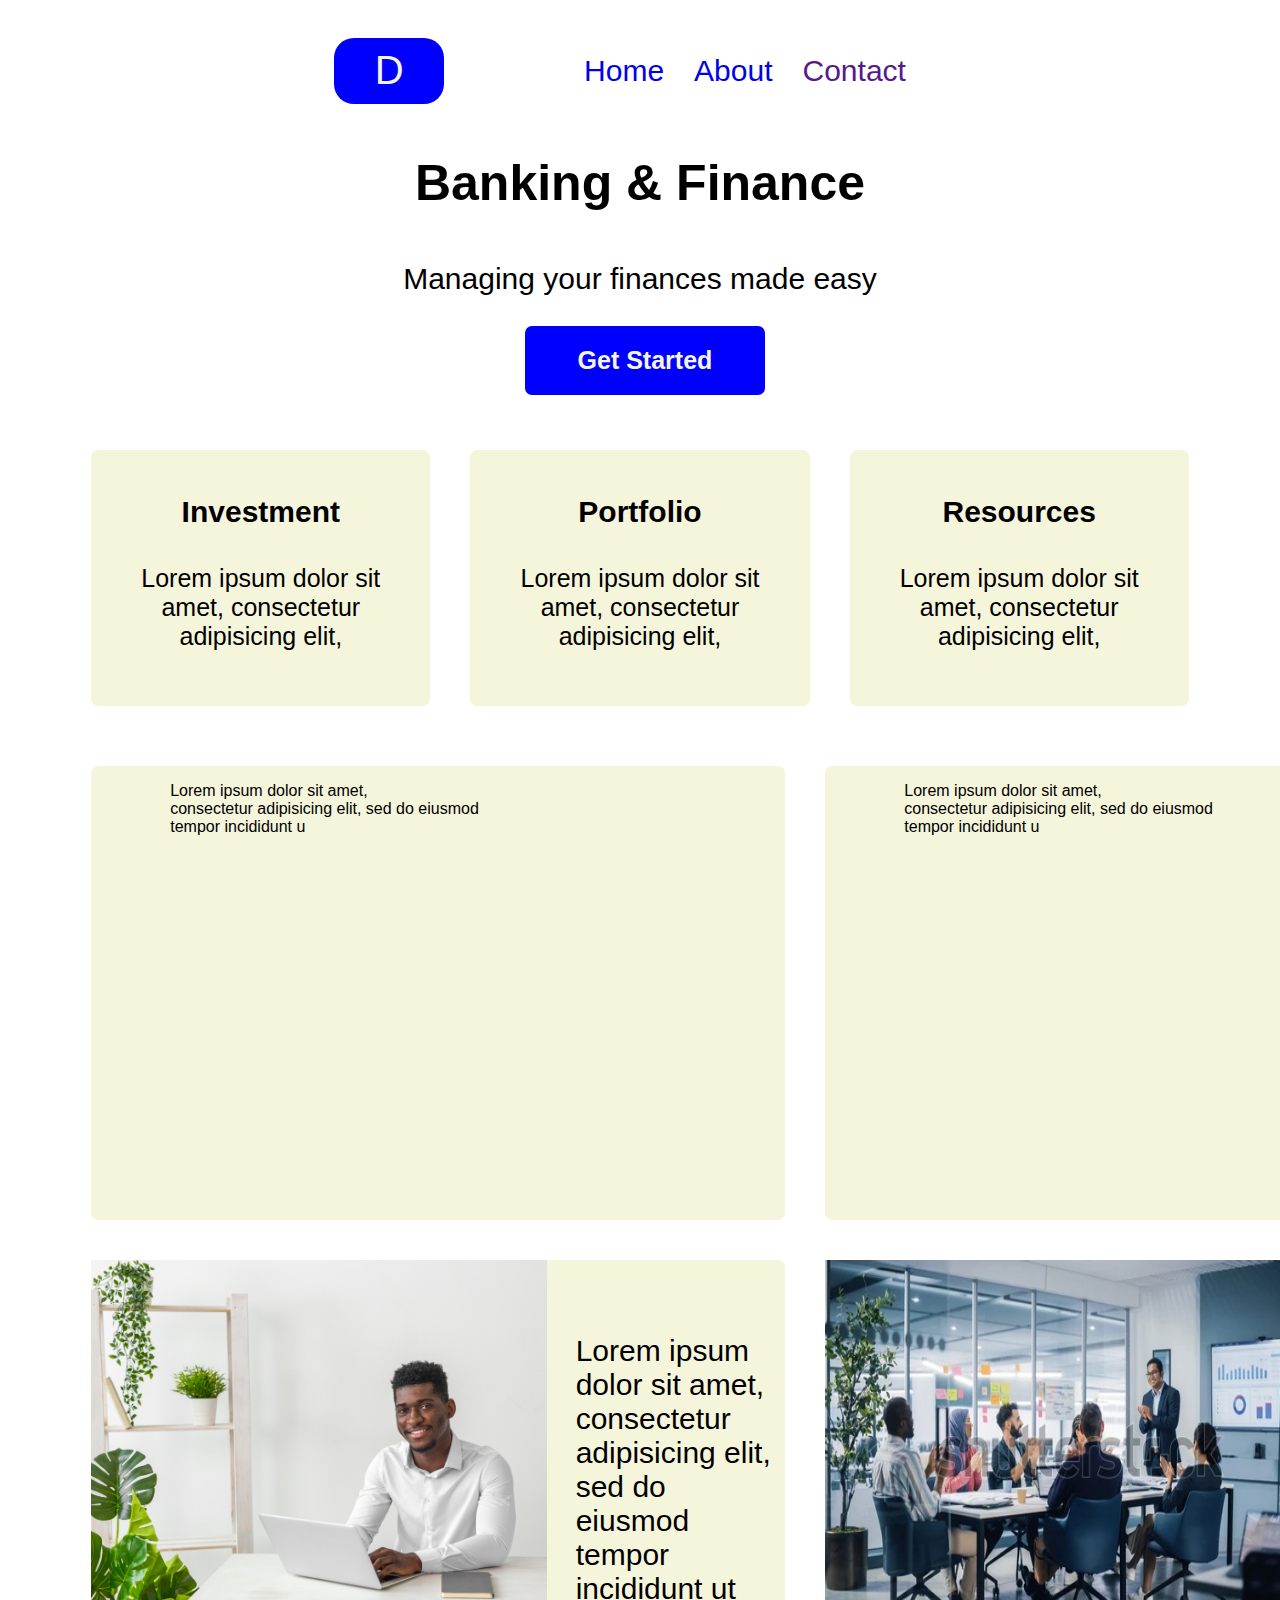
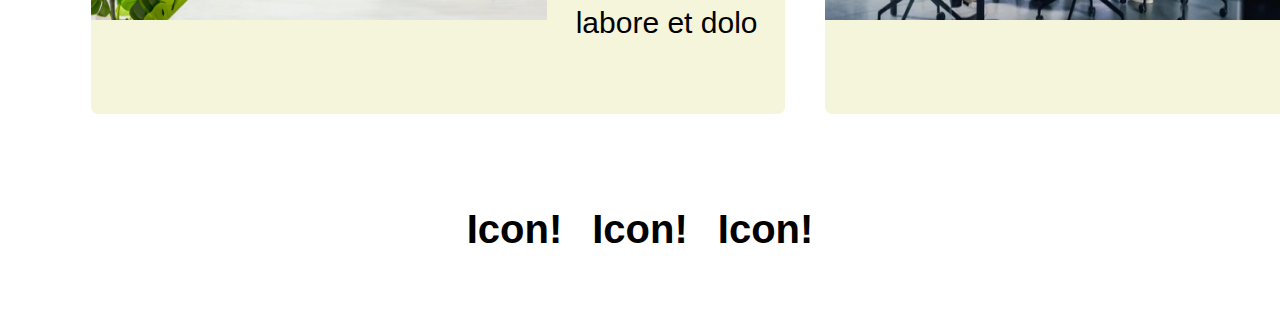
<file: index.html>
<!DOCTYPE html>
<html>
<head>
	<meta charset="utf-8">
	<meta name="viewport" content="width=device-width, initial-scale=1">
	<title>Portfolio Invesment Page</title>
	<link rel="stylesheet" type="text/css" href="styles.css">
</head>
<body>
  <header>
  	  <div class="nav">
  	  	 <div class="logo">D</div>
  	  	 <ul>
  	  	 	<li><a href="home.html">Home</a></li>
  	  	 	<li><a href="about.html">About</a></li>
  	  	 	<li><a href="">Contact</a></li>
  	  	 </ul>
  	  </div>


  	  <div class="banking">
  	  	
  	  	  <h1>Banking & Finance</h1>
  	  	  <p>Managing your finances made easy</p>
          <h3>Get Started</h3>
  	  </div>

  </header>

<main>
	<section class="one">
		<div>
			<h2>Investment</h2>
			<p>Lorem ipsum dolor sit amet, consectetur <br> adipisicing elit, </p>
		</div>
		<div>
			<h2>Portfolio</h2>
			<p>Lorem ipsum dolor sit amet, consectetur <br> adipisicing elit, </p>
		</div>
		<div>
			<h2>Resources</h2>
			<p>Lorem ipsum dolor sit amet, consectetur <br> adipisicing elit, </p>
		</div>
	</section>

	<section class="two">
		<div><p class="quote"><blockquote>Lorem ipsum dolor sit amet, <br> consectetur adipisicing elit, sed do eiusmod <br>
		tempor incididunt u</blockquote></p></div>
		<div><p  class="quote"><blockquote>Lorem ipsum dolor sit amet, <br> consectetur adipisicing elit, sed do eiusmod <br>
		tempor incididunt u</blockquote></p></div></div>
		<div>
			<img src="./image/man.jpg" width="300px" height="180px" alt="a man in office">

			<p class="float">Lorem ipsum dolor sit amet, consectetur <br> adipisicing elit, sed do eiusmod <br>
			tempor incididunt ut labore et dolo</p>
		</div>
		<div>
			<img src="./image/back.jpg" width="300px" height="180px" alt="office">

			<p class="float">Lorem ipsum dolor sit amet, consectetur <br> adipisicing elit, sed do eiusmod <br>
			tempor incididunt ut labore et dolo</p>
		</div>
		
	</section>

</main>

<footer>
	<h4>Icon!</h4>
	<h4>Icon!</h4>
	<h4>Icon!</h4>
</footer>

</body>
</html>
</file>
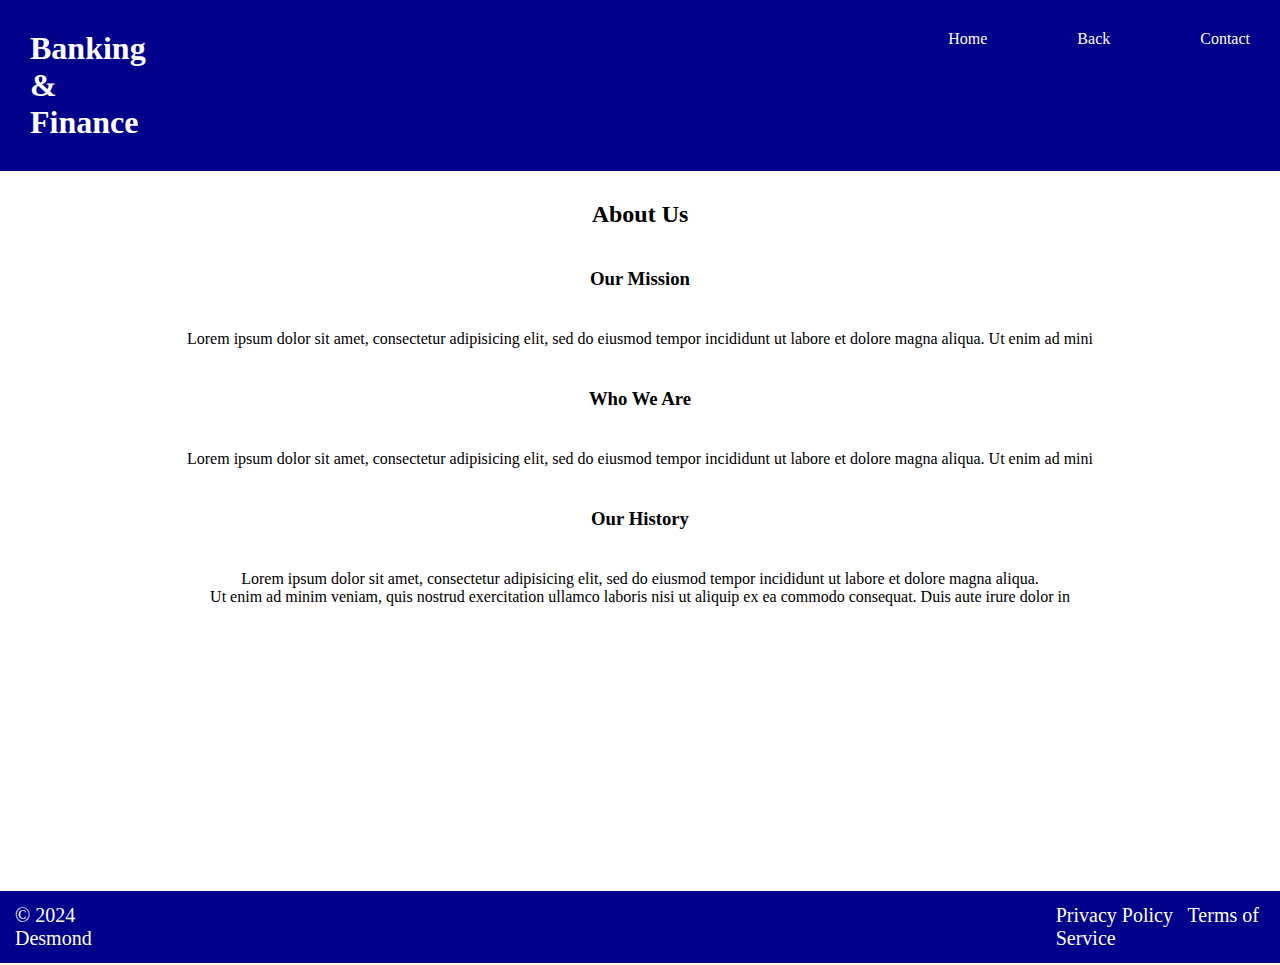
<file: about.html>
<!DOCTYPE html>
<html>
<head>
	<meta charset="utf-8">
	<meta name="viewport" content="width=device-width, initial-scale=1">
	<title>About Us Page</title>
  <link rel="stylesheet" type="text/css" href="about.css">
</head>
<body>
   <header>
   	<nav>
   		<h1>Banking & Finance</h1>
   		<ul>
   			<li><a href="home.html">Home</a></li>
   			<li><a href="index.html">Back</a></li>
   			<li><a href="">Contact</a></li>
   		</ul>
   	</nav>
   </header>

   <main>
   	   <h2>About Us</h2>
   	           <h3>Our Mission</h3>
        <p>Lorem ipsum dolor sit amet, consectetur adipisicing elit, sed do eiusmod
        tempor incididunt ut labore et dolore magna aliqua. Ut enim ad mini</p>
              <h3>Who We Are</h3>
        
          <p>Lorem ipsum dolor sit amet, consectetur adipisicing elit, sed do eiusmod
        tempor incididunt ut labore et dolore magna aliqua. Ut enim ad mini</p>

              <h3>Our History</h3>
           <p>Lorem ipsum dolor sit amet, consectetur adipisicing elit, sed do eiusmod
           tempor incididunt ut labore et dolore magna aliqua. <br> Ut enim ad minim veniam,
           quis nostrud exercitation ullamco laboris nisi ut aliquip ex ea commodo
           consequat. Duis aute irure dolor in</p>

 </main>

 <footer>
 	<p>&copy; 2024 Desmond</p>
   <p class="end"> Privacy Policy&nbsp;&nbsp; Terms of Service</p>
 </footer>
</body>
</html>
</file>
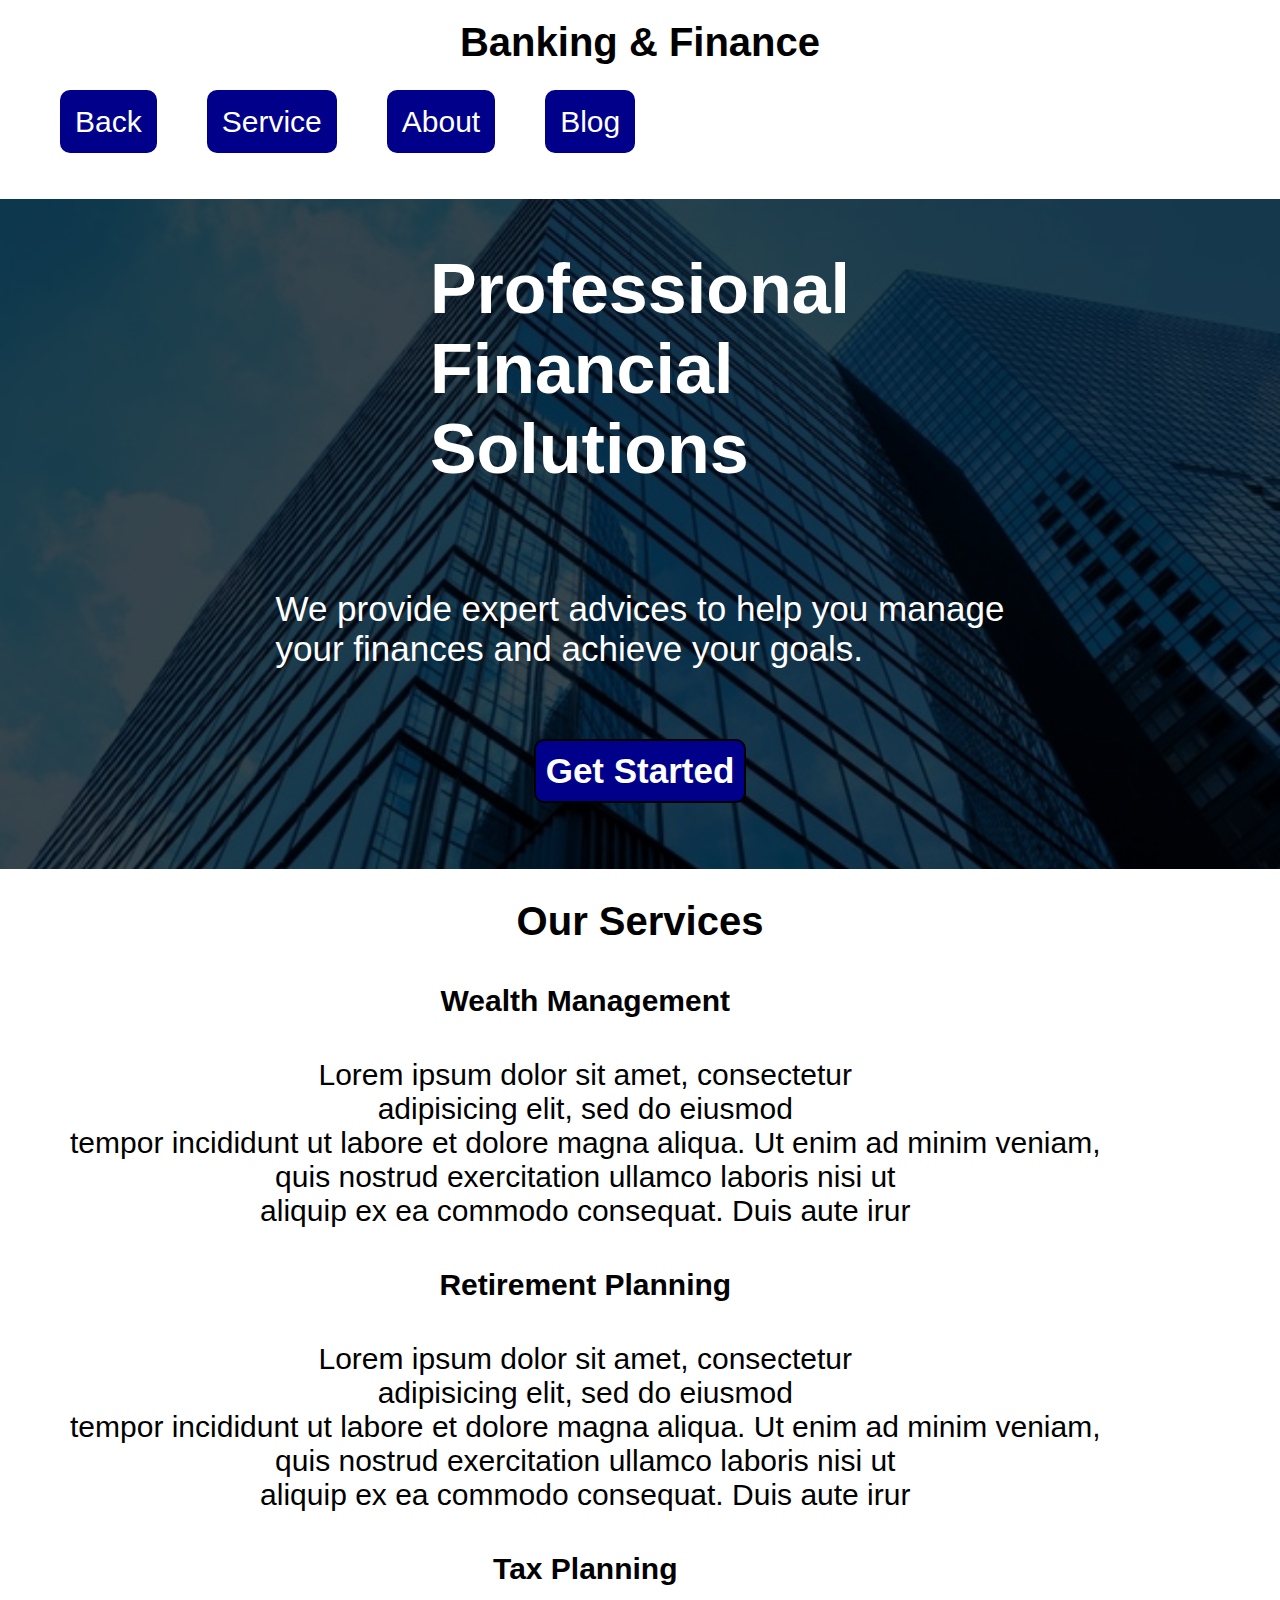
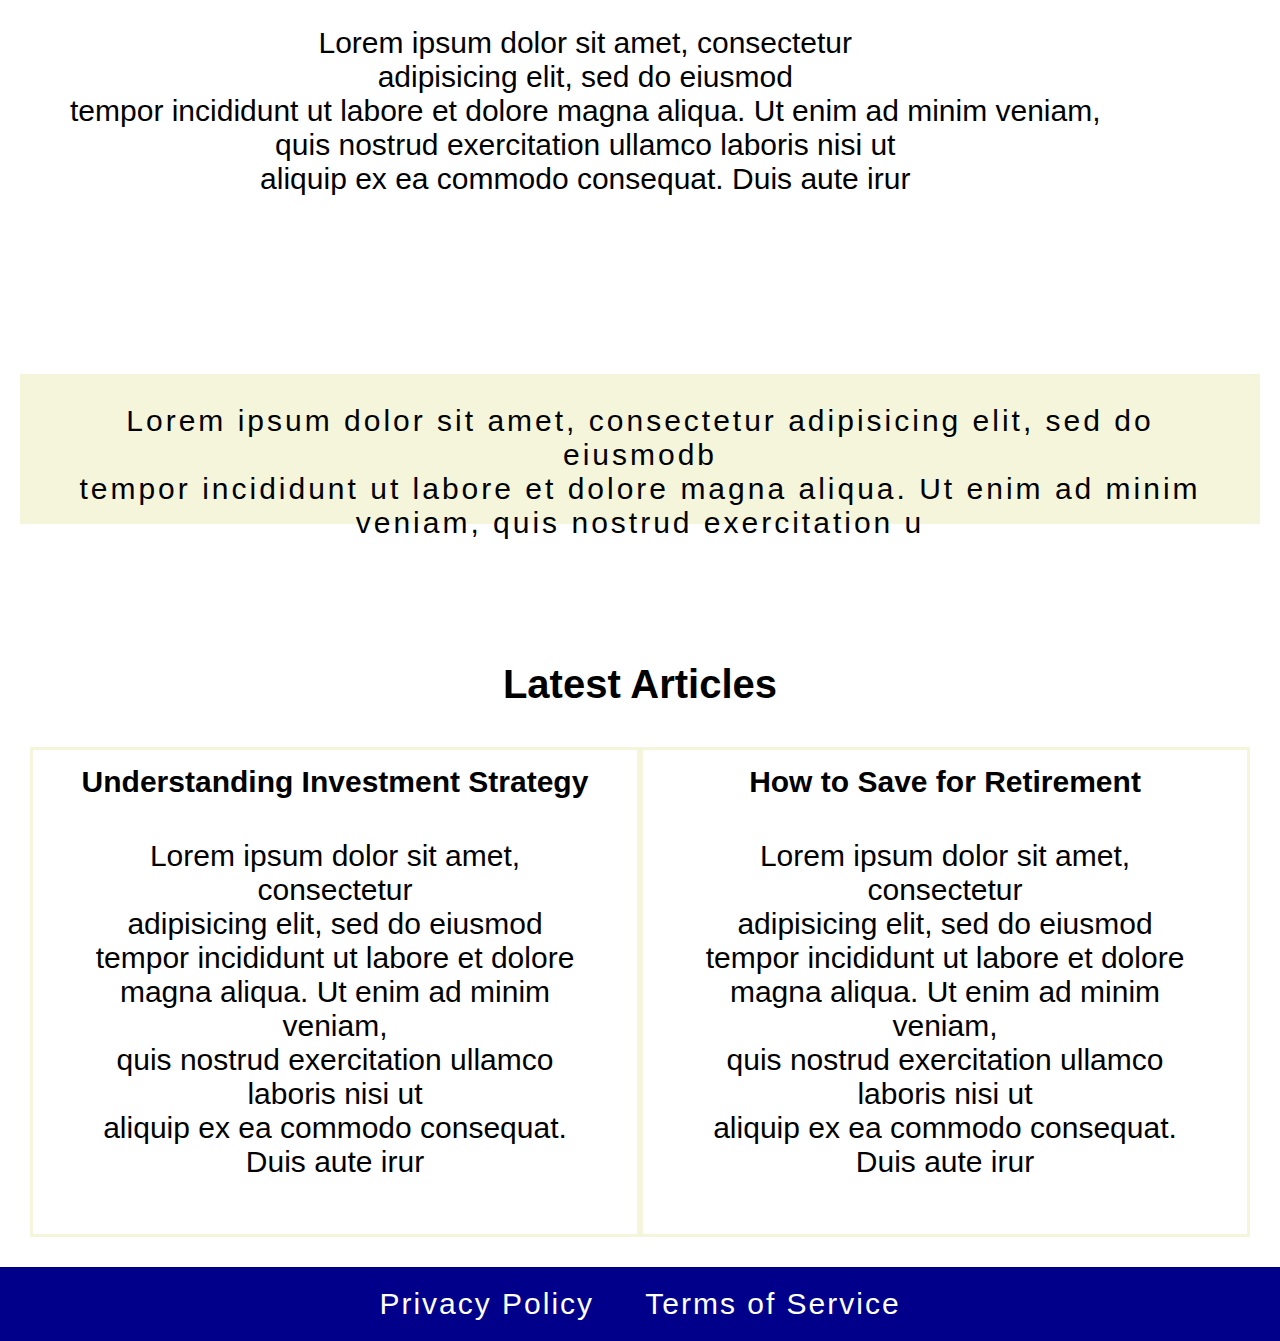
<file: home.html>
<!DOCTYPE html>
<html>
<head>
	<meta charset="utf-8">
	<meta name="viewport" content="width=device-width, initial-scale=1">
	<title>Home Page</title>
	<link rel="stylesheet" type="text/css" href="home.css">
</head>
<body>
    <header>
    	<nav>
    		<h2>Banking & Finance</h2>

    		<ul>
    			<li><a href="index.html">Back</a></li>
    			<li><a href="">Service</a></li>
    			<li><a href="about.html">About</a></li>
    			<li><a href="">Blog</a></li>
    		</ul>
    	</nav>
             
        <div class="background">
        
        	<h1>Professional <br>	 Financial <br>	 Solutions</h1>
             <p>We provide expert advices to help you manage <br> your finances and achieve your goals.</p>

             <p class="button"><b>Get Started</b></p>
        
        </div>     


    </header>

    <main>
    	<h2>Our Services</h2>

 <div class="grid">
         <div>
            <div>
                <h3>Wealth Management</h3>
             <p>Lorem ipsum dolor sit amet, consectetur <br> adipisicing elit, sed do eiusmod<br>
             tempor incididunt ut labore et dolore magna aliqua. Ut enim ad minim veniam,<br>
             quis nostrud exercitation ullamco laboris nisi ut<br> aliquip ex ea commodo
             consequat. Duis aute irur</p>
             </div>
             <div>
                <h3>Retirement Planning</h3>
              <p>Lorem ipsum dolor sit amet, consectetur <br> adipisicing elit, sed do eiusmod<br>
             tempor incididunt ut labore et dolore magna aliqua. Ut enim ad minim veniam,<br>
             quis nostrud exercitation ullamco laboris nisi ut<br> aliquip ex ea commodo
             consequat. Duis aute irur</p>
            </div>
            <div>
                <h3>Tax Planning</h3>
              <p>Lorem ipsum dolor sit amet, consectetur <br> adipisicing elit, sed do eiusmod<br>
             tempor incididunt ut labore et dolore magna aliqua. Ut enim ad minim veniam,<br>
             quis nostrud exercitation ullamco laboris nisi ut<br> aliquip ex ea commodo
             consequat. Duis aute irur</p>
             </div>
        </div>
 </div>

         <br><br><br><br><br><br>

         <p class="middle">Lorem ipsum dolor sit amet, consectetur adipisicing elit, sed do eiusmodb <br>
         tempor incididunt ut labore et dolore magna aliqua. Ut enim ad minim veniam,
         quis nostrud exercitation u</p>
         <br><br><br><br><br><br>

         <h2>Latest Articles</h2>

         <div>
             
               <div class="border">
                <h3>Understanding Investment Strategy</h3>
              <p>Lorem ipsum dolor sit amet, consectetur <br> adipisicing elit, sed do eiusmod<br>
             tempor incididunt ut labore et dolore magna aliqua. Ut enim ad minim veniam,<br>
             quis nostrud exercitation ullamco laboris nisi ut<br> aliquip ex ea commodo
             consequat. Duis aute irur</p>
             </div>


              <div class="border">
                <h3>How to Save for Retirement</h3>
              <p>Lorem ipsum dolor sit amet, consectetur <br> adipisicing elit, sed do eiusmod<br>
             tempor incididunt ut labore et dolore magna aliqua. Ut enim ad minim veniam,<br>
             quis nostrud exercitation ullamco laboris nisi ut<br> aliquip ex ea commodo
             consequat. Duis aute irur</p>
             </div>

         </div>



    </main>
      
      <footer>
          <p>Privacy Policy &nbsp; &nbsp;  Terms of Service</p>
      </footer>


</body>
</html>
</file>
<file: styles.css>
* {
	font-family: sans-serif;
}

header {
	display: flex;
	flex-direction:column ;
	flex-wrap: wrap;
	place-items: center;
}


/*this is the style for the logo*/

.logo {
	color: beige;
	font-size: 50px;
	text-align: center;
	background-color: blue;
	border-radius: 20px;
	width:90px;
	margin-left:10px;
}

/*Here is the styles for the nav bar*/


ul {
	
	margin-right:50px;
}
ul li {
	list-style: none;
}

ul li a {
	font-size: 30px;
	text-decoration: none;

}


/*the style for the P element*/


.banking > p {
	font-size:18px;
	text-align:center;
}


/*styles for the 'Get started button'*/

.banking > h3 {
	text-align: center;
	color: beige;
	background-color: blue;
	border-radius: 7px;
	font-size:25px;

}


/*...styles for section one...*/

.one {
	
	place-items: center;
}

.one div {
	background-color:beige;
	place-items:center;
	border-radius: 7px;
	margin: 20px;
	padding:20px;

}

.one div p {
	text-align:center;
	font-size:18px;
	padding:10px;
}


/*... styles for section two..
*/
.two {
	place-items:center;
}

.two div {
	background-color:beige;
	border-radius: 7px;
	margin:20px;
}

.two div p {
	font-size:18px;
	padding:10px;
}


/*... styles for the footer..*/

footer {
	display: flex;
	flex-direction: row;
	gap: 30px;
	justify-content: center;
}

footer h4 {
	font-size: 40px;
}

/*
..... media queries targeting screen of 768px and above...*/





	@media(min-width:1920px){

        .nav {
			   display:flex;
			   gap:900px;
			   padding:20px;
		   }

		ul {
			display:inline-flex;
			gap:90px;
		}
	     
		.logo {
			font-size: 70px;
		}
        

        ul li a {
		font-size:50px;
	}
	
	}
    
    @media(min-width:1100px) and (max-width:1919px){


		.nav {
			 display:flex;
			 gap:100px;
			 padding:30px;
		 }

		.logo {
			font-size:40px;
			padding:10px;
			
		} 
	}
		

	@media(min-width:1100px){

		.banking p {
			font-size:30px;
		}

		.nav {
			 display:flex;
			 gap:100px;
			 padding:30px;
		 }

		.logo {
			font-size:40px;
			padding:10px;
			
		}
	
        .one{
			margin:10px auto;
			width:90%;
		}

		.two .quote {
			font-size: 30px;
		}

		.two div p{
			font-size: 30px;
		}

	.two {
		display:grid;
		grid-template-rows:403px 403px;
		grid-template-columns:;
		margin:20px auto;
		width:90%;
	}

	.two div {
		max-width:615;
		max-height:303;
		
	}


	.two div {
		display:flex;
		gap:19px;
		
	}

	.two img {
		width:500px;
		height:360px;
	}

	.two div p {
		font-size:30px;
		align-self:center;
		

	
}




@media (min-width:768px){
	

	.banking h1 {
		font-size:50px;
		padding:20px;
		margin:0px;
	}

	.banking p header .nav {
	display: flex;
	flex-direction:row;
	flex-wrap: wrap;
	place-items: center;
	gap: 50px;
}


	ul {
		display:flex;
		justify-content:flex-end;
		gap:30px;
	}

	ul li a {
		font-size:30px;
	}
		margin:0px;
		font-size:30px;
	}


	.banking > h3 {
		padding:20px;
		width:200px;
		margin-left:130px;
		
	}


	.one {
		display:flex;
		justify-content:center;
	}


	.one div h2{
		font-size:30px;
	}
	
	.one div p {
		font-size:25px;
	}

	.two {
		display:grid;
		grid-template-rows:1fr 1fr;
		grid-template-columns:1fr 1fr;
		justify-items: stretch;
		align-items: stretch;
	}
	
	
    div .float {
		float:right ;
	}
	
}
</file>
<file: about.css>
* {
	margin: 0px;
	padding: 0px;
	box-sizing: border-box;
}




header {
	  width: 100%;
	background-color: darkblue;
}

nav {
	color: white;
	display: flex;
	gap: 800px;
	padding: 30px;
}

ul	{
	display: inline-flex;
	gap: 90px;
}

ul li {
	list-style: none;
	
}

ul li a {
	color: white;
	text-decoration: none;
}

main {
	padding:30px;
	text-align:center;
	display:flex;
	align-items:center;
	flex-direction:column;
	gap:40px;
	height: 80vh;
}

footer {
	display: flex;
	gap:900px;
	align-items:center;
	background-color: darkblue;
	height: 8vh;
}

footer p {
	font-size: 20px;
	display: flex;
	color: white;
	padding: 15px;
}
</file>
<file: home.css>
* {
	font-family: sans-serif;
	margin:0px;
	padding:0px;
}

nav {
	display: flex;
	justify-content: center;
	flex-wrap: wrap;
	gap: 900px;
	padding: 	20px;

}

nav h2 {
	font-size: 40px;
}

ul	{
	display: inline-flex;
	gap: 50px;
	list-style: 	none	;
}

ul li a {
	background-color: darkblue;
	border-radius: 10px;
	color:white;
	text-decoration: none;
	font-size: 30px;
	padding: 15px;

}

 
 .background {
     height: 70vh;
 	position: relative;
 	background-color: black;
 }
 .background::before {
 	background-image: url(./image/building.jpg);
 	background-position: center;
 	background-size: cover;
 	position: absolute;
 	content: "";
 	inset: 0;
 	opacity: 0.3;
 }

.background h1 {
	font-size: 70px;
}

.background p {
	font-size: 35px;

}

.background h1, p {
	color: white;
	isolation: isolate;
	padding: 30px;
}

header > div {
	display: flex;
	flex-direction: column;
	gap: 40px;
	height: 500px;
	place-items: center;
	padding: 20px;

}

.button {
	background-color: darkblue;
	border-radius: 10px;
	padding: 10px;
	border:black solid 2px;
}

/*styles for the main part of page....

*/

main {
	margin: 10px;

}

main > div {
	display: flex;
	flex-direction: row;
	padding: 20px;
}


main h2 {
	padding: 20px;
	font-size: 40px;
	text-align: center;
}

main h3 {
	font-size: 30px;
	text-align: center;
}

main p {
	font-size: 30px;
	color: black;
	margin: 10px;
	text-align: center;
}

main .middle {
	background-color:beige;
	padding: 30px;
	letter-spacing:3px ;
	height: 90px;
	place-items: center;
}

.border {
	border:beige solid 3px;
	padding: 15px;
}

footer {
	background-color:darkblue;
	text-align: center;
	color: white;
}

footer p {
	letter-spacing: 2px;
	font-size: 30px;
	padding: 20px;
}

@media(max-width:450px) {
	nav {
		display:flex;
		flex-direction:column;
		gap:20px;
		place-items:center;
	}

	ul {
		display:flex;
		flex-direction:column;
		place-items:center;
	     gap:50px;
		padding:20px;
	}
	
		.background {
			display: flex;
			flex-direction: column;
			flex-wrap: wrap;
		text-align:center;
		padding:30px;
		gap:40px;
		letter-spacing:2px;
		width: 55vh;
			height:100vh;
		
	}

	main > div {
		display:flex;
		flex-direction:column;
	}
	
}


@media(min-width:900px){
	nav {
		display:block;
		place-items:center;
	}

	nav ul {
		margin:40px;
		
	}
	
}

@media(min-width:600px) and (max-width:900px){
	nav {
		display:block;
		place-items:center;
		
	}

	nav ul {
		margin:40px;
	}
	
}
</file>
